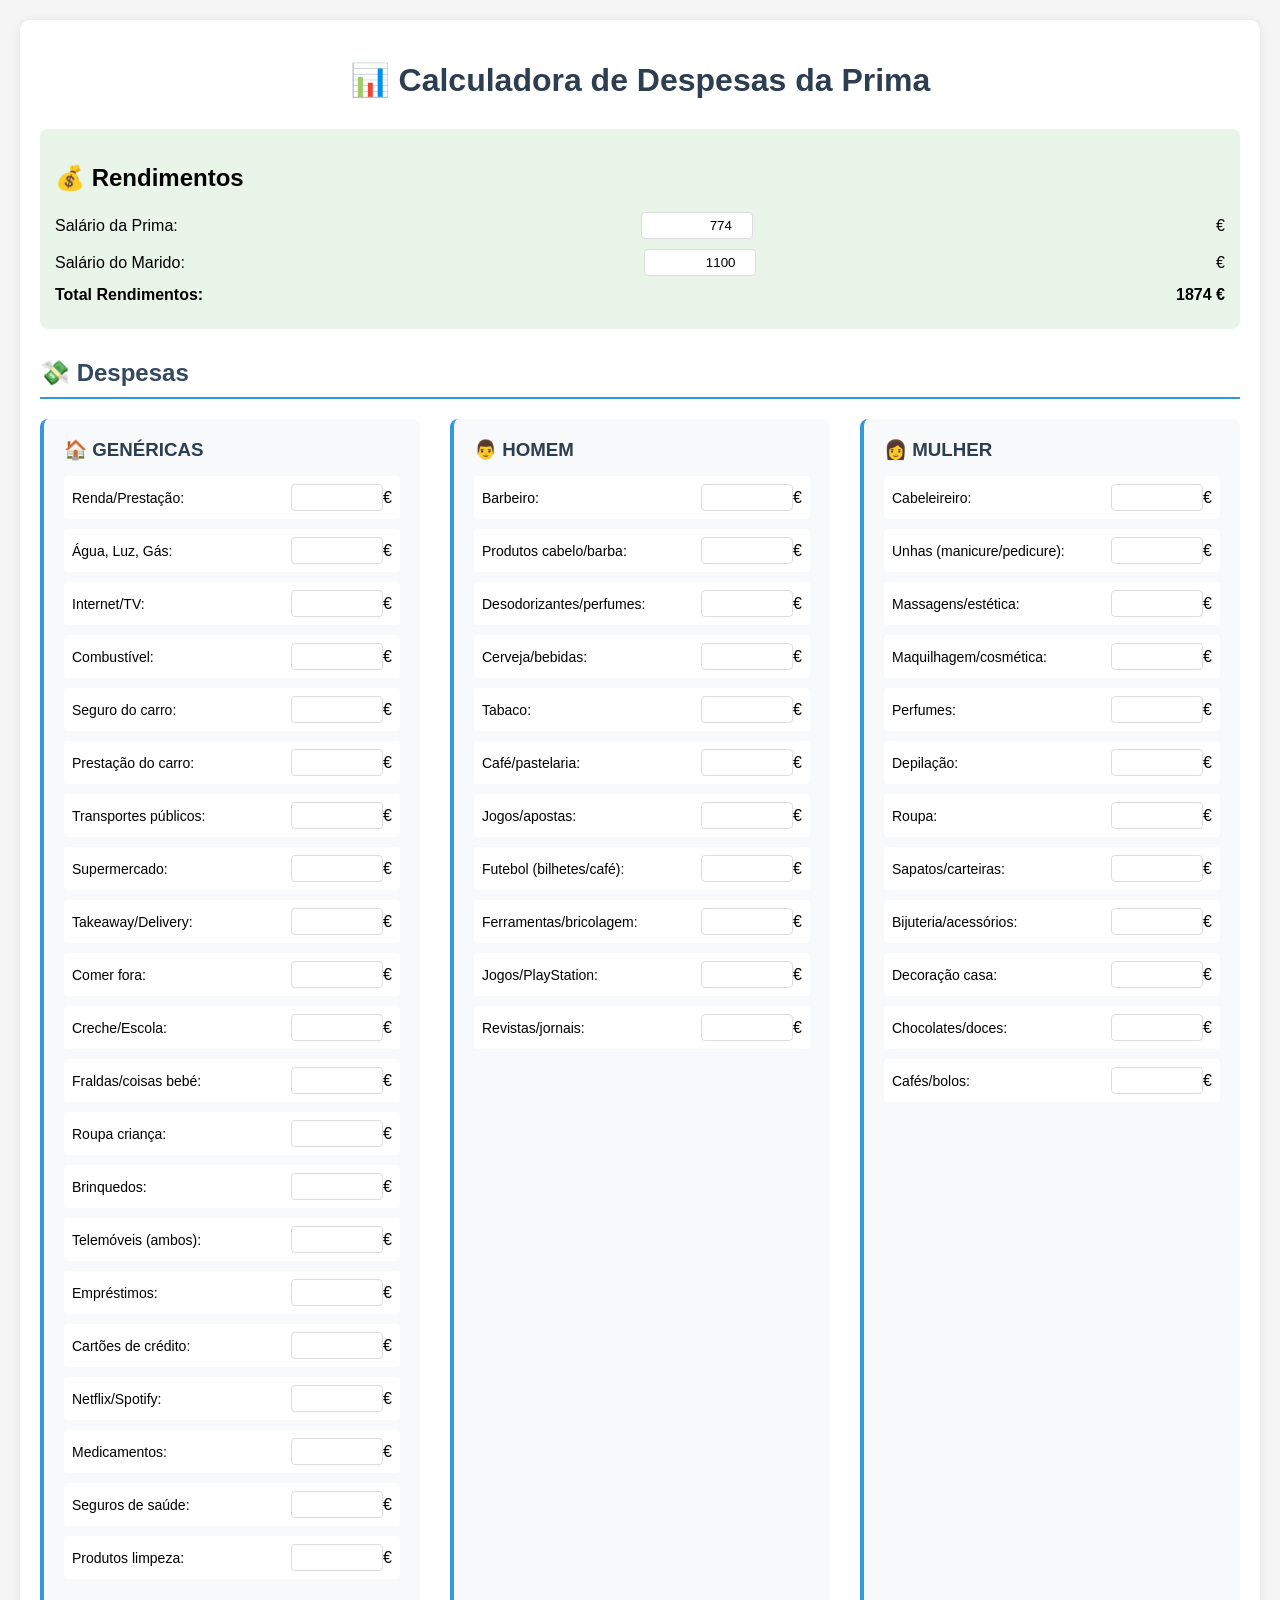
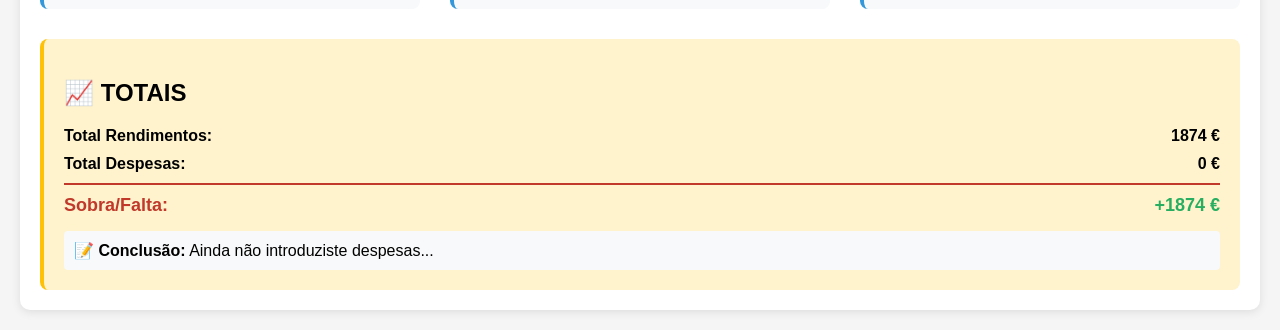
<file: expense_tracker.html>
<!DOCTYPE html>
<html lang="pt">
<head>
    <meta charset="UTF-8">
    <meta name="viewport" content="width=device-width, initial-scale=1.0">
    <title>Calculadora de Despesas</title>
    <style>
        body {
            font-family: Arial, sans-serif;
            margin: 20px;
            background-color: #f5f5f5;
        }
        .container {
            max-width: 1200px;
            margin: 0 auto;
            background: white;
            padding: 20px;
            border-radius: 10px;
            box-shadow: 0 2px 10px rgba(0,0,0,0.1);
        }
        h1 {
            color: #2c3e50;
            text-align: center;
            margin-bottom: 30px;
        }
        .income-section {
            background: #e8f5e8;
            padding: 15px;
            border-radius: 8px;
            margin-bottom: 30px;
        }
        .section {
            margin-bottom: 30px;
        }
        .section h2 {
            color: #34495e;
            border-bottom: 2px solid #3498db;
            padding-bottom: 10px;
            margin-bottom: 20px;
        }
        .expenses-grid {
            display: grid;
            grid-template-columns: 1fr 1fr 1fr;
            gap: 30px;
        }
        .expense-category {
            background: #f8f9fa;
            padding: 20px;
            border-radius: 8px;
            border-left: 4px solid #3498db;
        }
        .expense-category h3 {
            color: #2c3e50;
            margin-top: 0;
            margin-bottom: 15px;
        }
        .expense-item {
            display: flex;
            justify-content: space-between;
            align-items: center;
            margin-bottom: 10px;
            padding: 8px;
            background: white;
            border-radius: 4px;
        }
        .expense-item label {
            flex: 1;
            font-size: 14px;
        }
        .expense-item input {
            width: 80px;
            padding: 5px;
            border: 1px solid #ddd;
            border-radius: 4px;
            text-align: right;
        }
        .totals {
            background: #fff3cd;
            padding: 20px;
            border-radius: 8px;
            margin-top: 30px;
            border-left: 4px solid #ffc107;
        }
        .total-row {
            display: flex;
            justify-content: space-between;
            margin-bottom: 10px;
            font-weight: bold;
        }
        .final-total {
            font-size: 18px;
            color: #c0392b;
            border-top: 2px solid #c0392b;
            padding-top: 10px;
        }
        .surplus {
            color: #27ae60;
        }
        .deficit {
            color: #c0392b;
        }
        .income-item {
            display: flex;
            justify-content: space-between;
            align-items: center;
            margin-bottom: 10px;
        }
        .income-item input {
            width: 100px;
            padding: 5px;
            border: 1px solid #ddd;
            border-radius: 4px;
            text-align: right;
        }
    </style>
</head>
<body>
    <div class="container">
        <h1>📊 Calculadora de Despesas da Prima</h1>
        
        <div class="income-section">
            <h2>💰 Rendimentos</h2>
            <div class="income-item">
                <label>Salário da Prima:</label>
                <input type="number" id="salario-prima" value="774" oninput="calcularTotais()"> €
            </div>
            <div class="income-item">
                <label>Salário do Marido:</label>
                <input type="number" id="salario-marido" value="1100" oninput="calcularTotais()"> €
            </div>
            <div class="income-item">
                <label><strong>Total Rendimentos:</strong></label>
                <strong><span id="total-rendimentos">1874</span> €</strong>
            </div>
        </div>

        <div class="section">
            <h2>💸 Despesas</h2>
            <div class="expenses-grid">
                
                <div class="expense-category">
                    <h3>🏠 GENÉRICAS</h3>
                    <div class="expense-item">
                        <label>Renda/Prestação:</label>
                        <input type="number" class="expense-input" oninput="calcularTotais()"> €
                    </div>
                    <div class="expense-item">
                        <label>Água, Luz, Gás:</label>
                        <input type="number" class="expense-input" oninput="calcularTotais()"> €
                    </div>
                    <div class="expense-item">
                        <label>Internet/TV:</label>
                        <input type="number" class="expense-input" oninput="calcularTotais()"> €
                    </div>
                    <div class="expense-item">
                        <label>Combustível:</label>
                        <input type="number" class="expense-input" oninput="calcularTotais()"> €
                    </div>
                    <div class="expense-item">
                        <label>Seguro do carro:</label>
                        <input type="number" class="expense-input" oninput="calcularTotais()"> €
                    </div>
                    <div class="expense-item">
                        <label>Prestação do carro:</label>
                        <input type="number" class="expense-input" oninput="calcularTotais()"> €
                    </div>
                    <div class="expense-item">
                        <label>Transportes públicos:</label>
                        <input type="number" class="expense-input" oninput="calcularTotais()"> €
                    </div>
                    <div class="expense-item">
                        <label>Supermercado:</label>
                        <input type="number" class="expense-input" oninput="calcularTotais()"> €
                    </div>
                    <div class="expense-item">
                        <label>Takeaway/Delivery:</label>
                        <input type="number" class="expense-input" oninput="calcularTotais()"> €
                    </div>
                    <div class="expense-item">
                        <label>Comer fora:</label>
                        <input type="number" class="expense-input" oninput="calcularTotais()"> €
                    </div>
                    <div class="expense-item">
                        <label>Creche/Escola:</label>
                        <input type="number" class="expense-input" oninput="calcularTotais()"> €
                    </div>
                    <div class="expense-item">
                        <label>Fraldas/coisas bebé:</label>
                        <input type="number" class="expense-input" oninput="calcularTotais()"> €
                    </div>
                    <div class="expense-item">
                        <label>Roupa criança:</label>
                        <input type="number" class="expense-input" oninput="calcularTotais()"> €
                    </div>
                    <div class="expense-item">
                        <label>Brinquedos:</label>
                        <input type="number" class="expense-input" oninput="calcularTotais()"> €
                    </div>
                    <div class="expense-item">
                        <label>Telemóveis (ambos):</label>
                        <input type="number" class="expense-input" oninput="calcularTotais()"> €
                    </div>
                    <div class="expense-item">
                        <label>Empréstimos:</label>
                        <input type="number" class="expense-input" oninput="calcularTotais()"> €
                    </div>
                    <div class="expense-item">
                        <label>Cartões de crédito:</label>
                        <input type="number" class="expense-input" oninput="calcularTotais()"> €
                    </div>
                    <div class="expense-item">
                        <label>Netflix/Spotify:</label>
                        <input type="number" class="expense-input" oninput="calcularTotais()"> €
                    </div>
                    <div class="expense-item">
                        <label>Medicamentos:</label>
                        <input type="number" class="expense-input" oninput="calcularTotais()"> €
                    </div>
                    <div class="expense-item">
                        <label>Seguros de saúde:</label>
                        <input type="number" class="expense-input" oninput="calcularTotais()"> €
                    </div>
                    <div class="expense-item">
                        <label>Produtos limpeza:</label>
                        <input type="number" class="expense-input" oninput="calcularTotais()"> €
                    </div>
                </div>

                <div class="expense-category">
                    <h3>👨 HOMEM</h3>
                    <div class="expense-item">
                        <label>Barbeiro:</label>
                        <input type="number" class="expense-input" oninput="calcularTotais()"> €
                    </div>
                    <div class="expense-item">
                        <label>Produtos cabelo/barba:</label>
                        <input type="number" class="expense-input" oninput="calcularTotais()"> €
                    </div>
                    <div class="expense-item">
                        <label>Desodorizantes/perfumes:</label>
                        <input type="number" class="expense-input" oninput="calcularTotais()"> €
                    </div>
                    <div class="expense-item">
                        <label>Cerveja/bebidas:</label>
                        <input type="number" class="expense-input" oninput="calcularTotais()"> €
                    </div>
                    <div class="expense-item">
                        <label>Tabaco:</label>
                        <input type="number" class="expense-input" oninput="calcularTotais()"> €
                    </div>
                    <div class="expense-item">
                        <label>Café/pastelaria:</label>
                        <input type="number" class="expense-input" oninput="calcularTotais()"> €
                    </div>
                    <div class="expense-item">
                        <label>Jogos/apostas:</label>
                        <input type="number" class="expense-input" oninput="calcularTotais()"> €
                    </div>
                    <div class="expense-item">
                        <label>Futebol (bilhetes/café):</label>
                        <input type="number" class="expense-input" oninput="calcularTotais()"> €
                    </div>
                    <div class="expense-item">
                        <label>Ferramentas/bricolagem:</label>
                        <input type="number" class="expense-input" oninput="calcularTotais()"> €
                    </div>
                    <div class="expense-item">
                        <label>Jogos/PlayStation:</label>
                        <input type="number" class="expense-input" oninput="calcularTotais()"> €
                    </div>
                    <div class="expense-item">
                        <label>Revistas/jornais:</label>
                        <input type="number" class="expense-input" oninput="calcularTotais()"> €
                    </div>
                </div>

                <div class="expense-category">
                    <h3>👩 MULHER</h3>
                    <div class="expense-item">
                        <label>Cabeleireiro:</label>
                        <input type="number" class="expense-input" oninput="calcularTotais()"> €
                    </div>
                    <div class="expense-item">
                        <label>Unhas (manicure/pedicure):</label>
                        <input type="number" class="expense-input" oninput="calcularTotais()"> €
                    </div>
                    <div class="expense-item">
                        <label>Massagens/estética:</label>
                        <input type="number" class="expense-input" oninput="calcularTotais()"> €
                    </div>
                    <div class="expense-item">
                        <label>Maquilhagem/cosmética:</label>
                        <input type="number" class="expense-input" oninput="calcularTotais()"> €
                    </div>
                    <div class="expense-item">
                        <label>Perfumes:</label>
                        <input type="number" class="expense-input" oninput="calcularTotais()"> €
                    </div>
                    <div class="expense-item">
                        <label>Depilação:</label>
                        <input type="number" class="expense-input" oninput="calcularTotais()"> €
                    </div>
                    <div class="expense-item">
                        <label>Roupa:</label>
                        <input type="number" class="expense-input" oninput="calcularTotais()"> €
                    </div>
                    <div class="expense-item">
                        <label>Sapatos/carteiras:</label>
                        <input type="number" class="expense-input" oninput="calcularTotais()"> €
                    </div>
                    <div class="expense-item">
                        <label>Bijuteria/acessórios:</label>
                        <input type="number" class="expense-input" oninput="calcularTotais()"> €
                    </div>
                    <div class="expense-item">
                        <label>Decoração casa:</label>
                        <input type="number" class="expense-input" oninput="calcularTotais()"> €
                    </div>
                    <div class="expense-item">
                        <label>Chocolates/doces:</label>
                        <input type="number" class="expense-input" oninput="calcularTotais()"> €
                    </div>
                    <div class="expense-item">
                        <label>Cafés/bolos:</label>
                        <input type="number" class="expense-input" oninput="calcularTotais()"> €
                    </div>
                </div>

            </div>
        </div>

        <div class="totals">
            <h2>📈 TOTAIS</h2>
            <div class="total-row">
                <span>Total Rendimentos:</span>
                <span id="display-rendimentos">1874 €</span>
            </div>
            <div class="total-row">
                <span>Total Despesas:</span>
                <span id="total-despesas">0 €</span>
            </div>
            <div class="total-row final-total">
                <span>Sobra/Falta:</span>
                <span id="diferenca">+1874 €</span>
            </div>
            <div style="margin-top: 15px; padding: 10px; background: #f8f9fa; border-radius: 4px;">
                <strong>📝 Conclusão:</strong> <span id="conclusao">Ainda não introduziste despesas...</span>
            </div>
        </div>
    </div>

    <script>
        function calcularTotais() {
            // Calcular rendimentos
            const salarioPrima = parseFloat(document.getElementById('salario-prima').value) || 0;
            const salarioMarido = parseFloat(document.getElementById('salario-marido').value) || 0;
            const totalRendimentos = salarioPrima + salarioMarido;
            
            document.getElementById('total-rendimentos').textContent = totalRendimentos;
            document.getElementById('display-rendimentos').textContent = totalRendimentos + ' €';
            
            // Calcular despesas
            const expenseInputs = document.querySelectorAll('.expense-input');
            let totalDespesas = 0;
            
            expenseInputs.forEach(input => {
                const value = parseFloat(input.value) || 0;
                totalDespesas += value;
            });
            
            document.getElementById('total-despesas').textContent = totalDespesas + ' €';
            
            // Calcular diferença
            const diferenca = totalRendimentos - totalDespesas;
            const diferencaElement = document.getElementById('diferenca');
            const conclusaoElement = document.getElementById('conclusao');
            
            if (diferenca > 0) {
                diferencaElement.textContent = '+' + diferenca + ' €';
                diferencaElement.className = 'surplus';
                conclusaoElement.textContent = `Sobram ${diferenca}€ por mês. Os gastos parecem razoáveis!`;
            } else if (diferenca < 0) {
                diferencaElement.textContent = diferenca + ' €';
                diferencaElement.className = 'deficit';
                conclusaoElement.textContent = `Faltam ${Math.abs(diferenca)}€ por mês! Há gastos a mais ou valores errados!`;
            } else {
                diferencaElement.textContent = '0 €';
                diferencaElement.className = '';
                conclusaoElement.textContent = 'Gastos exatos aos rendimentos. Muito suspeito...';
            }
            
            if (totalDespesas === 0) {
                conclusaoElement.textContent = 'Ainda não introduziste despesas...';
            }
        }
        
        // Inicializar cálculos
        calcularTotais();
    </script>
</body>
</html>
</file>
